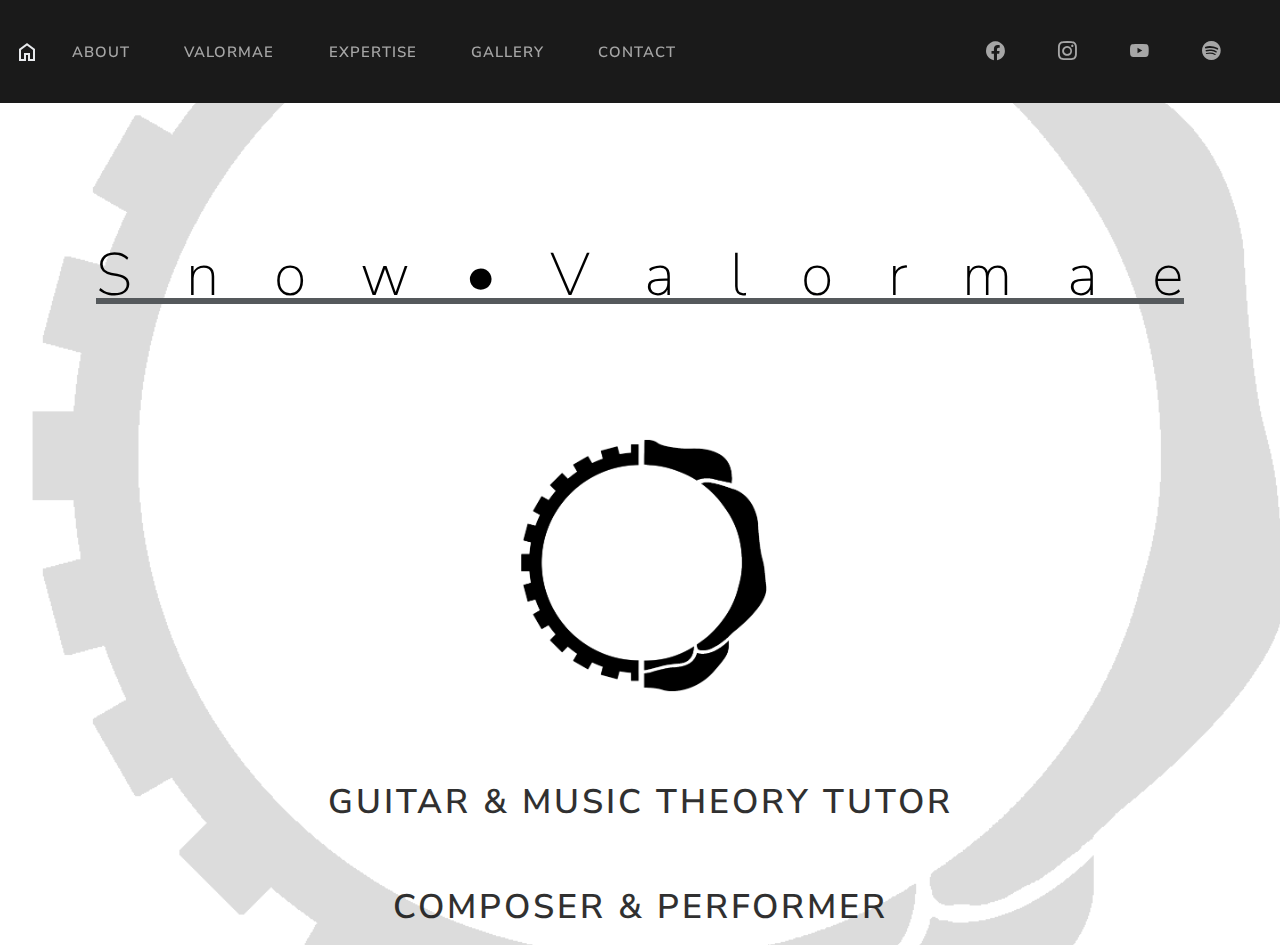
<file: index.html>
<!DOCTYPE html>
<html xmlns="http://www.w3.org/1999/xhtml" lang="en" xml:lang="en"><head>

<meta charset="utf-8">
<meta name="generator" content="quarto-1.3.450">

<meta name="viewport" content="width=device-width, initial-scale=1.0, user-scalable=yes">


<title>index</title>
<style>
code{white-space: pre-wrap;}
span.smallcaps{font-variant: small-caps;}
div.columns{display: flex; gap: min(4vw, 1.5em);}
div.column{flex: auto; overflow-x: auto;}
div.hanging-indent{margin-left: 1.5em; text-indent: -1.5em;}
ul.task-list{list-style: none;}
ul.task-list li input[type="checkbox"] {
  width: 0.8em;
  margin: 0 0.8em 0.2em -1em; /* quarto-specific, see https://github.com/quarto-dev/quarto-cli/issues/4556 */ 
  vertical-align: middle;
}
</style>


<script src="site_libs/quarto-nav/quarto-nav.js"></script>
<script src="site_libs/quarto-nav/headroom.min.js"></script>
<link href="./assets/logo.png" rel="icon" type="image/png">
<script src="site_libs/clipboard/clipboard.min.js"></script>
<script src="site_libs/quarto-html/quarto.js"></script>
<script src="site_libs/quarto-html/popper.min.js"></script>
<script src="site_libs/quarto-html/tippy.umd.min.js"></script>
<script src="site_libs/quarto-html/anchor.min.js"></script>
<link href="site_libs/quarto-html/tippy.css" rel="stylesheet">
<link href="site_libs/quarto-html/quarto-syntax-highlighting.css" rel="stylesheet" id="quarto-text-highlighting-styles">
<script src="site_libs/bootstrap/bootstrap.min.js"></script>
<link href="site_libs/bootstrap/bootstrap-icons.css" rel="stylesheet">
<link href="site_libs/bootstrap/bootstrap.min.css" rel="stylesheet" id="quarto-bootstrap" data-mode="light">
<script id="quarto-search-options" type="application/json">{
  "language": {
    "search-no-results-text": "No results",
    "search-matching-documents-text": "matching documents",
    "search-copy-link-title": "Copy link to search",
    "search-hide-matches-text": "Hide additional matches",
    "search-more-match-text": "more match in this document",
    "search-more-matches-text": "more matches in this document",
    "search-clear-button-title": "Clear",
    "search-detached-cancel-button-title": "Cancel",
    "search-submit-button-title": "Submit",
    "search-label": "Search"
  }
}</script>


<link rel="stylesheet" href="styles.css">
</head>

<body class="nav-fixed fullcontent">

<div id="quarto-search-results"></div>
  <header id="quarto-header" class="headroom fixed-top">
    <nav class="navbar navbar-expand-lg navbar-dark ">
      <div class="navbar-container container-fluid">
      <div class="navbar-brand-container">
    <a href="./index.html" class="navbar-brand navbar-brand-logo">
    <img src="./assets/icons/home.png" alt="" class="navbar-logo">
    </a>
  </div>
          <button class="navbar-toggler" type="button" data-bs-toggle="collapse" data-bs-target="#navbarCollapse" aria-controls="navbarCollapse" aria-expanded="false" aria-label="Toggle navigation" onclick="if (window.quartoToggleHeadroom) { window.quartoToggleHeadroom(); }">
  <span class="navbar-toggler-icon"></span>
</button>
          <div class="collapse navbar-collapse" id="navbarCollapse">
            <ul class="navbar-nav navbar-nav-scroll me-auto">
  <li class="nav-item">
    <a class="nav-link" href="./about.html" rel="" target="">
 <span class="menu-text">about</span></a>
  </li>  
  <li class="nav-item">
    <a class="nav-link" href="./valormae.html" rel="" target="">
 <span class="menu-text">valormae</span></a>
  </li>  
  <li class="nav-item">
    <a class="nav-link" href="./expertise.html" rel="" target="">
 <span class="menu-text">expertise</span></a>
  </li>  
  <li class="nav-item">
    <a class="nav-link" href="./gallery.html" rel="" target="">
 <span class="menu-text">gallery</span></a>
  </li>  
  <li class="nav-item">
    <a class="nav-link" href="./contact.html" rel="" target="">
 <span class="menu-text">contact</span></a>
  </li>  
</ul>
            <ul class="navbar-nav navbar-nav-scroll ms-auto">
  <li class="nav-item compact">
    <a class="nav-link" href="https://www.facebook.com/profile.php?id=100089887522806" rel="" target=""><i class="bi bi-facebook" role="img">
</i> 
 <span class="menu-text"></span></a>
  </li>  
  <li class="nav-item compact">
    <a class="nav-link" href="https://www.instagram.com/valormae_music" rel="" target=""><i class="bi bi-instagram" role="img">
</i> 
 <span class="menu-text"></span></a>
  </li>  
  <li class="nav-item compact">
    <a class="nav-link" href="https://www.youtube.com/@Valormae" rel="" target=""><i class="bi bi-youtube" role="img">
</i> 
 <span class="menu-text"></span></a>
  </li>  
  <li class="nav-item compact">
    <a class="nav-link" href="https://open.spotify.com/artist/5LhJ6IbwHXf4joDrFj6scB?si=rDpGtycSTEiRGejD7KStRw" rel="" target=""><i class="bi bi-spotify" role="img">
</i> 
 <span class="menu-text"></span></a>
  </li>  
</ul>
            <div class="quarto-navbar-tools">
</div>
          </div> <!-- /navcollapse -->
      </div> <!-- /container-fluid -->
    </nav>
</header>
<!-- content -->
<div id="quarto-content" class="quarto-container page-layout-custom page-navbar">
<!-- sidebar -->
<!-- margin-sidebar -->
<!-- main -->



<style>
  div {
    text-align: center;
  }

  .justify {
    text-align: justify;
    text-align-last: justify;
    text-justify: inter-character;
    width: 95vW;
    padding: 5vW;
    margin: 0 auto;
    font-size: 60px;
  }
</style>
<p><br></p>
<p><br></p>
<div class="justify">
<p><u><font color="black">S n o w • V a l o r m a e</font></u></p>
</div>
<div class="quarto-figure quarto-figure-center">
<figure class="figure">
<p><img src="assets/logo.png" class="img-fluid figure-img" alt="performing" width="300"></p>
</figure>
</div>
<section id="guitar-music-theory-tutor" class="level1">
<h1>Guitar &amp; Music Theory Tutor</h1>
</section>
<section id="composer-performer" class="level1">
<h1>Composer &amp; Performer</h1>
<!-- <button type="button" onclick="window.location.href='about.html';" class="btn btn-outline-secondary">About</button>
<button type="button" onclick="window.location.href='contact.html';" class="btn btn-outline-secondary">Contact</button> -->


</section>


<script id="quarto-html-after-body" type="application/javascript">
window.document.addEventListener("DOMContentLoaded", function (event) {
  const toggleBodyColorMode = (bsSheetEl) => {
    const mode = bsSheetEl.getAttribute("data-mode");
    const bodyEl = window.document.querySelector("body");
    if (mode === "dark") {
      bodyEl.classList.add("quarto-dark");
      bodyEl.classList.remove("quarto-light");
    } else {
      bodyEl.classList.add("quarto-light");
      bodyEl.classList.remove("quarto-dark");
    }
  }
  const toggleBodyColorPrimary = () => {
    const bsSheetEl = window.document.querySelector("link#quarto-bootstrap");
    if (bsSheetEl) {
      toggleBodyColorMode(bsSheetEl);
    }
  }
  toggleBodyColorPrimary();  
  const icon = "";
  const anchorJS = new window.AnchorJS();
  anchorJS.options = {
    placement: 'right',
    icon: icon
  };
  anchorJS.add('.anchored');
  const isCodeAnnotation = (el) => {
    for (const clz of el.classList) {
      if (clz.startsWith('code-annotation-')) {                     
        return true;
      }
    }
    return false;
  }
  const clipboard = new window.ClipboardJS('.code-copy-button', {
    text: function(trigger) {
      const codeEl = trigger.previousElementSibling.cloneNode(true);
      for (const childEl of codeEl.children) {
        if (isCodeAnnotation(childEl)) {
          childEl.remove();
        }
      }
      return codeEl.innerText;
    }
  });
  clipboard.on('success', function(e) {
    // button target
    const button = e.trigger;
    // don't keep focus
    button.blur();
    // flash "checked"
    button.classList.add('code-copy-button-checked');
    var currentTitle = button.getAttribute("title");
    button.setAttribute("title", "Copied!");
    let tooltip;
    if (window.bootstrap) {
      button.setAttribute("data-bs-toggle", "tooltip");
      button.setAttribute("data-bs-placement", "left");
      button.setAttribute("data-bs-title", "Copied!");
      tooltip = new bootstrap.Tooltip(button, 
        { trigger: "manual", 
          customClass: "code-copy-button-tooltip",
          offset: [0, -8]});
      tooltip.show();    
    }
    setTimeout(function() {
      if (tooltip) {
        tooltip.hide();
        button.removeAttribute("data-bs-title");
        button.removeAttribute("data-bs-toggle");
        button.removeAttribute("data-bs-placement");
      }
      button.setAttribute("title", currentTitle);
      button.classList.remove('code-copy-button-checked');
    }, 1000);
    // clear code selection
    e.clearSelection();
  });
  function tippyHover(el, contentFn) {
    const config = {
      allowHTML: true,
      content: contentFn,
      maxWidth: 500,
      delay: 100,
      arrow: false,
      appendTo: function(el) {
          return el.parentElement;
      },
      interactive: true,
      interactiveBorder: 10,
      theme: 'quarto',
      placement: 'bottom-start'
    };
    window.tippy(el, config); 
  }
  const noterefs = window.document.querySelectorAll('a[role="doc-noteref"]');
  for (var i=0; i<noterefs.length; i++) {
    const ref = noterefs[i];
    tippyHover(ref, function() {
      // use id or data attribute instead here
      let href = ref.getAttribute('data-footnote-href') || ref.getAttribute('href');
      try { href = new URL(href).hash; } catch {}
      const id = href.replace(/^#\/?/, "");
      const note = window.document.getElementById(id);
      return note.innerHTML;
    });
  }
      let selectedAnnoteEl;
      const selectorForAnnotation = ( cell, annotation) => {
        let cellAttr = 'data-code-cell="' + cell + '"';
        let lineAttr = 'data-code-annotation="' +  annotation + '"';
        const selector = 'span[' + cellAttr + '][' + lineAttr + ']';
        return selector;
      }
      const selectCodeLines = (annoteEl) => {
        const doc = window.document;
        const targetCell = annoteEl.getAttribute("data-target-cell");
        const targetAnnotation = annoteEl.getAttribute("data-target-annotation");
        const annoteSpan = window.document.querySelector(selectorForAnnotation(targetCell, targetAnnotation));
        const lines = annoteSpan.getAttribute("data-code-lines").split(",");
        const lineIds = lines.map((line) => {
          return targetCell + "-" + line;
        })
        let top = null;
        let height = null;
        let parent = null;
        if (lineIds.length > 0) {
            //compute the position of the single el (top and bottom and make a div)
            const el = window.document.getElementById(lineIds[0]);
            top = el.offsetTop;
            height = el.offsetHeight;
            parent = el.parentElement.parentElement;
          if (lineIds.length > 1) {
            const lastEl = window.document.getElementById(lineIds[lineIds.length - 1]);
            const bottom = lastEl.offsetTop + lastEl.offsetHeight;
            height = bottom - top;
          }
          if (top !== null && height !== null && parent !== null) {
            // cook up a div (if necessary) and position it 
            let div = window.document.getElementById("code-annotation-line-highlight");
            if (div === null) {
              div = window.document.createElement("div");
              div.setAttribute("id", "code-annotation-line-highlight");
              div.style.position = 'absolute';
              parent.appendChild(div);
            }
            div.style.top = top - 2 + "px";
            div.style.height = height + 4 + "px";
            let gutterDiv = window.document.getElementById("code-annotation-line-highlight-gutter");
            if (gutterDiv === null) {
              gutterDiv = window.document.createElement("div");
              gutterDiv.setAttribute("id", "code-annotation-line-highlight-gutter");
              gutterDiv.style.position = 'absolute';
              const codeCell = window.document.getElementById(targetCell);
              const gutter = codeCell.querySelector('.code-annotation-gutter');
              gutter.appendChild(gutterDiv);
            }
            gutterDiv.style.top = top - 2 + "px";
            gutterDiv.style.height = height + 4 + "px";
          }
          selectedAnnoteEl = annoteEl;
        }
      };
      const unselectCodeLines = () => {
        const elementsIds = ["code-annotation-line-highlight", "code-annotation-line-highlight-gutter"];
        elementsIds.forEach((elId) => {
          const div = window.document.getElementById(elId);
          if (div) {
            div.remove();
          }
        });
        selectedAnnoteEl = undefined;
      };
      // Attach click handler to the DT
      const annoteDls = window.document.querySelectorAll('dt[data-target-cell]');
      for (const annoteDlNode of annoteDls) {
        annoteDlNode.addEventListener('click', (event) => {
          const clickedEl = event.target;
          if (clickedEl !== selectedAnnoteEl) {
            unselectCodeLines();
            const activeEl = window.document.querySelector('dt[data-target-cell].code-annotation-active');
            if (activeEl) {
              activeEl.classList.remove('code-annotation-active');
            }
            selectCodeLines(clickedEl);
            clickedEl.classList.add('code-annotation-active');
          } else {
            // Unselect the line
            unselectCodeLines();
            clickedEl.classList.remove('code-annotation-active');
          }
        });
      }
  const findCites = (el) => {
    const parentEl = el.parentElement;
    if (parentEl) {
      const cites = parentEl.dataset.cites;
      if (cites) {
        return {
          el,
          cites: cites.split(' ')
        };
      } else {
        return findCites(el.parentElement)
      }
    } else {
      return undefined;
    }
  };
  var bibliorefs = window.document.querySelectorAll('a[role="doc-biblioref"]');
  for (var i=0; i<bibliorefs.length; i++) {
    const ref = bibliorefs[i];
    const citeInfo = findCites(ref);
    if (citeInfo) {
      tippyHover(citeInfo.el, function() {
        var popup = window.document.createElement('div');
        citeInfo.cites.forEach(function(cite) {
          var citeDiv = window.document.createElement('div');
          citeDiv.classList.add('hanging-indent');
          citeDiv.classList.add('csl-entry');
          var biblioDiv = window.document.getElementById('ref-' + cite);
          if (biblioDiv) {
            citeDiv.innerHTML = biblioDiv.innerHTML;
          }
          popup.appendChild(citeDiv);
        });
        return popup.innerHTML;
      });
    }
  }
});
</script>
</div> <!-- /content -->



</body></html>
</file>
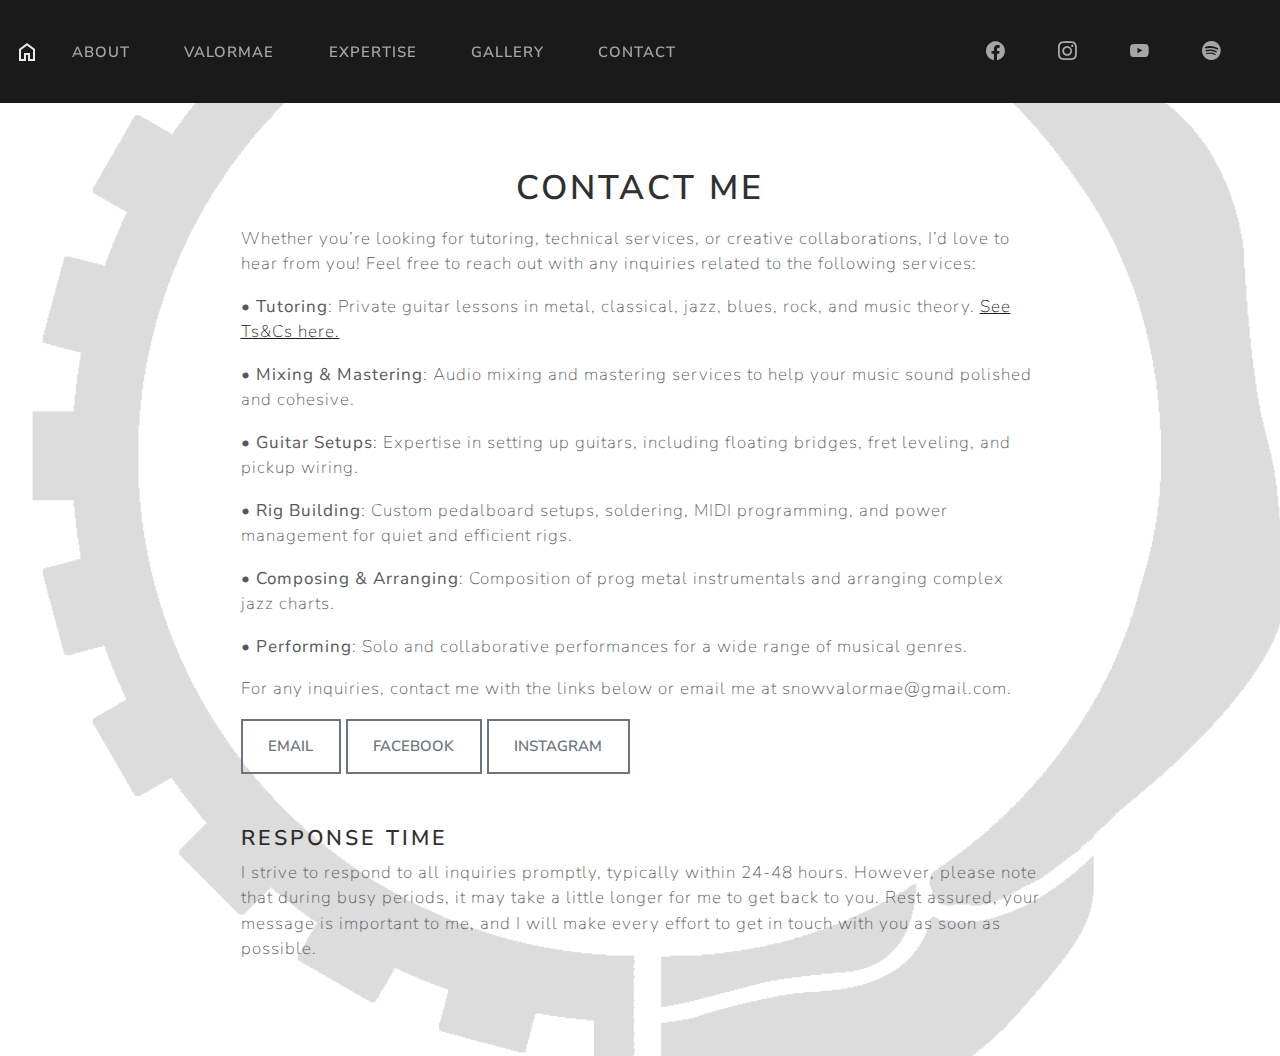
<file: contact.html>
<!DOCTYPE html>
<html xmlns="http://www.w3.org/1999/xhtml" lang="en" xml:lang="en"><head>

<meta charset="utf-8">
<meta name="generator" content="quarto-1.3.450">

<meta name="viewport" content="width=device-width, initial-scale=1.0, user-scalable=yes">


<title>contact</title>
<style>
code{white-space: pre-wrap;}
span.smallcaps{font-variant: small-caps;}
div.columns{display: flex; gap: min(4vw, 1.5em);}
div.column{flex: auto; overflow-x: auto;}
div.hanging-indent{margin-left: 1.5em; text-indent: -1.5em;}
ul.task-list{list-style: none;}
ul.task-list li input[type="checkbox"] {
  width: 0.8em;
  margin: 0 0.8em 0.2em -1em; /* quarto-specific, see https://github.com/quarto-dev/quarto-cli/issues/4556 */ 
  vertical-align: middle;
}
</style>


<script src="site_libs/quarto-nav/quarto-nav.js"></script>
<script src="site_libs/quarto-nav/headroom.min.js"></script>
<link href="./assets/logo.png" rel="icon" type="image/png">
<script src="site_libs/clipboard/clipboard.min.js"></script>
<script src="site_libs/quarto-html/quarto.js"></script>
<script src="site_libs/quarto-html/popper.min.js"></script>
<script src="site_libs/quarto-html/tippy.umd.min.js"></script>
<script src="site_libs/quarto-html/anchor.min.js"></script>
<link href="site_libs/quarto-html/tippy.css" rel="stylesheet">
<link href="site_libs/quarto-html/quarto-syntax-highlighting.css" rel="stylesheet" id="quarto-text-highlighting-styles">
<script src="site_libs/bootstrap/bootstrap.min.js"></script>
<link href="site_libs/bootstrap/bootstrap-icons.css" rel="stylesheet">
<link href="site_libs/bootstrap/bootstrap.min.css" rel="stylesheet" id="quarto-bootstrap" data-mode="light">
<script id="quarto-search-options" type="application/json">{
  "language": {
    "search-no-results-text": "No results",
    "search-matching-documents-text": "matching documents",
    "search-copy-link-title": "Copy link to search",
    "search-hide-matches-text": "Hide additional matches",
    "search-more-match-text": "more match in this document",
    "search-more-matches-text": "more matches in this document",
    "search-clear-button-title": "Clear",
    "search-detached-cancel-button-title": "Cancel",
    "search-submit-button-title": "Submit",
    "search-label": "Search"
  }
}</script>


<link rel="stylesheet" href="styles.css">
</head>

<body class="nav-fixed fullcontent">

<div id="quarto-search-results"></div>
  <header id="quarto-header" class="headroom fixed-top">
    <nav class="navbar navbar-expand-lg navbar-dark ">
      <div class="navbar-container container-fluid">
      <div class="navbar-brand-container">
    <a href="./index.html" class="navbar-brand navbar-brand-logo">
    <img src="./assets/icons/home.png" alt="" class="navbar-logo">
    </a>
  </div>
          <button class="navbar-toggler" type="button" data-bs-toggle="collapse" data-bs-target="#navbarCollapse" aria-controls="navbarCollapse" aria-expanded="false" aria-label="Toggle navigation" onclick="if (window.quartoToggleHeadroom) { window.quartoToggleHeadroom(); }">
  <span class="navbar-toggler-icon"></span>
</button>
          <div class="collapse navbar-collapse" id="navbarCollapse">
            <ul class="navbar-nav navbar-nav-scroll me-auto">
  <li class="nav-item">
    <a class="nav-link" href="./about.html" rel="" target="">
 <span class="menu-text">about</span></a>
  </li>  
  <li class="nav-item">
    <a class="nav-link" href="./valormae.html" rel="" target="">
 <span class="menu-text">valormae</span></a>
  </li>  
  <li class="nav-item">
    <a class="nav-link" href="./expertise.html" rel="" target="">
 <span class="menu-text">expertise</span></a>
  </li>  
  <li class="nav-item">
    <a class="nav-link" href="./gallery.html" rel="" target="">
 <span class="menu-text">gallery</span></a>
  </li>  
  <li class="nav-item">
    <a class="nav-link active" href="./contact.html" rel="" target="" aria-current="page">
 <span class="menu-text">contact</span></a>
  </li>  
</ul>
            <ul class="navbar-nav navbar-nav-scroll ms-auto">
  <li class="nav-item compact">
    <a class="nav-link" href="https://www.facebook.com/profile.php?id=100089887522806" rel="" target=""><i class="bi bi-facebook" role="img">
</i> 
 <span class="menu-text"></span></a>
  </li>  
  <li class="nav-item compact">
    <a class="nav-link" href="https://www.instagram.com/valormae_music" rel="" target=""><i class="bi bi-instagram" role="img">
</i> 
 <span class="menu-text"></span></a>
  </li>  
  <li class="nav-item compact">
    <a class="nav-link" href="https://www.youtube.com/@Valormae" rel="" target=""><i class="bi bi-youtube" role="img">
</i> 
 <span class="menu-text"></span></a>
  </li>  
  <li class="nav-item compact">
    <a class="nav-link" href="https://open.spotify.com/artist/5LhJ6IbwHXf4joDrFj6scB?si=rDpGtycSTEiRGejD7KStRw" rel="" target=""><i class="bi bi-spotify" role="img">
</i> 
 <span class="menu-text"></span></a>
  </li>  
</ul>
            <div class="quarto-navbar-tools">
</div>
          </div> <!-- /navcollapse -->
      </div> <!-- /container-fluid -->
    </nav>
</header>
<!-- content -->
<div id="quarto-content" class="quarto-container page-columns page-rows-contents page-layout-article page-navbar">
<!-- sidebar -->
<!-- margin-sidebar -->
    
<!-- main -->
<main class="content" id="quarto-document-content">



<!-- <style>
  body {
  background-image: url("contact_dark.png");
  background-color: black;
  background-size: cover;
  background-repeat: no-repeat;
}
</style> -->
<!-- ::: {.grid}

::: {.g-col-1}

:::

::: {.g-col-3} -->
<!-- # <font color="#CED4EA">Contact</font>

<font color="#CED4EA"> -->
<section id="contact-me" class="level1">
<h1>Contact me</h1>
<!-- [Email](mailto:snow@fake-email.com)<br>
[Facebook](https://www.facebook.com/profile.php?id=100089887522806)<br>
[Instagram](https://www.instagram.com/valormae_music)<br> -->
<p>Whether you’re looking for tutoring, technical services, or creative collaborations, I’d love to hear from you! Feel free to reach out with any inquiries related to the following services:</p>
<p><strong>• Tutoring</strong>: Private guitar lessons in metal, classical, jazz, blues, rock, and music theory. <a href="./terms.html">See Ts&amp;Cs here.</a></p>
<p><strong>• Mixing &amp; Mastering</strong>: Audio mixing and mastering services to help your music sound polished and cohesive.</p>
<p><strong>• Guitar Setups</strong>: Expertise in setting up guitars, including floating bridges, fret leveling, and pickup wiring.</p>
<p><strong>• Rig Building</strong>: Custom pedalboard setups, soldering, MIDI programming, and power management for quiet and efficient rigs.</p>
<p><strong>• Composing &amp; Arranging</strong>: Composition of prog metal instrumentals and arranging complex jazz charts.</p>
<p><strong>• Performing</strong>: Solo and collaborative performances for a wide range of musical genres.</p>
<p>For any inquiries, contact me with the links below or email me at snowvalormae@gmail.com.</p>
<button type="button" onclick="window.location.href='mailto:snowvalormae@gmail.com';" class="btn btn-outline-secondary">
Email
</button>
<button type="button" onclick="window.location.href='https://www.facebook.com/profile.php?id=100089887522806';" class="btn btn-outline-secondary">
Facebook
</button>
<button type="button" onclick="window.location.href='https://www.instagram.com/valormae_music';" class="btn btn-outline-secondary">
Instagram
</button>
<p><br></p>
<section id="response-time" class="level4">
<h4 class="anchored" data-anchor-id="response-time">Response Time</h4>
<p>I strive to respond to all inquiries promptly, typically within 24-48 hours. However, please note that during busy periods, it may take a little longer for me to get back to you. Rest assured, your message is important to me, and I will make every effort to get in touch with you as soon as possible.</p>
<!-- </font> -->
<!-- :::

::: {.g-col-6}



:::

::: -->


</section>
</section>

</main> <!-- /main -->
<script id="quarto-html-after-body" type="application/javascript">
window.document.addEventListener("DOMContentLoaded", function (event) {
  const toggleBodyColorMode = (bsSheetEl) => {
    const mode = bsSheetEl.getAttribute("data-mode");
    const bodyEl = window.document.querySelector("body");
    if (mode === "dark") {
      bodyEl.classList.add("quarto-dark");
      bodyEl.classList.remove("quarto-light");
    } else {
      bodyEl.classList.add("quarto-light");
      bodyEl.classList.remove("quarto-dark");
    }
  }
  const toggleBodyColorPrimary = () => {
    const bsSheetEl = window.document.querySelector("link#quarto-bootstrap");
    if (bsSheetEl) {
      toggleBodyColorMode(bsSheetEl);
    }
  }
  toggleBodyColorPrimary();  
  const icon = "";
  const anchorJS = new window.AnchorJS();
  anchorJS.options = {
    placement: 'right',
    icon: icon
  };
  anchorJS.add('.anchored');
  const isCodeAnnotation = (el) => {
    for (const clz of el.classList) {
      if (clz.startsWith('code-annotation-')) {                     
        return true;
      }
    }
    return false;
  }
  const clipboard = new window.ClipboardJS('.code-copy-button', {
    text: function(trigger) {
      const codeEl = trigger.previousElementSibling.cloneNode(true);
      for (const childEl of codeEl.children) {
        if (isCodeAnnotation(childEl)) {
          childEl.remove();
        }
      }
      return codeEl.innerText;
    }
  });
  clipboard.on('success', function(e) {
    // button target
    const button = e.trigger;
    // don't keep focus
    button.blur();
    // flash "checked"
    button.classList.add('code-copy-button-checked');
    var currentTitle = button.getAttribute("title");
    button.setAttribute("title", "Copied!");
    let tooltip;
    if (window.bootstrap) {
      button.setAttribute("data-bs-toggle", "tooltip");
      button.setAttribute("data-bs-placement", "left");
      button.setAttribute("data-bs-title", "Copied!");
      tooltip = new bootstrap.Tooltip(button, 
        { trigger: "manual", 
          customClass: "code-copy-button-tooltip",
          offset: [0, -8]});
      tooltip.show();    
    }
    setTimeout(function() {
      if (tooltip) {
        tooltip.hide();
        button.removeAttribute("data-bs-title");
        button.removeAttribute("data-bs-toggle");
        button.removeAttribute("data-bs-placement");
      }
      button.setAttribute("title", currentTitle);
      button.classList.remove('code-copy-button-checked');
    }, 1000);
    // clear code selection
    e.clearSelection();
  });
  function tippyHover(el, contentFn) {
    const config = {
      allowHTML: true,
      content: contentFn,
      maxWidth: 500,
      delay: 100,
      arrow: false,
      appendTo: function(el) {
          return el.parentElement;
      },
      interactive: true,
      interactiveBorder: 10,
      theme: 'quarto',
      placement: 'bottom-start'
    };
    window.tippy(el, config); 
  }
  const noterefs = window.document.querySelectorAll('a[role="doc-noteref"]');
  for (var i=0; i<noterefs.length; i++) {
    const ref = noterefs[i];
    tippyHover(ref, function() {
      // use id or data attribute instead here
      let href = ref.getAttribute('data-footnote-href') || ref.getAttribute('href');
      try { href = new URL(href).hash; } catch {}
      const id = href.replace(/^#\/?/, "");
      const note = window.document.getElementById(id);
      return note.innerHTML;
    });
  }
      let selectedAnnoteEl;
      const selectorForAnnotation = ( cell, annotation) => {
        let cellAttr = 'data-code-cell="' + cell + '"';
        let lineAttr = 'data-code-annotation="' +  annotation + '"';
        const selector = 'span[' + cellAttr + '][' + lineAttr + ']';
        return selector;
      }
      const selectCodeLines = (annoteEl) => {
        const doc = window.document;
        const targetCell = annoteEl.getAttribute("data-target-cell");
        const targetAnnotation = annoteEl.getAttribute("data-target-annotation");
        const annoteSpan = window.document.querySelector(selectorForAnnotation(targetCell, targetAnnotation));
        const lines = annoteSpan.getAttribute("data-code-lines").split(",");
        const lineIds = lines.map((line) => {
          return targetCell + "-" + line;
        })
        let top = null;
        let height = null;
        let parent = null;
        if (lineIds.length > 0) {
            //compute the position of the single el (top and bottom and make a div)
            const el = window.document.getElementById(lineIds[0]);
            top = el.offsetTop;
            height = el.offsetHeight;
            parent = el.parentElement.parentElement;
          if (lineIds.length > 1) {
            const lastEl = window.document.getElementById(lineIds[lineIds.length - 1]);
            const bottom = lastEl.offsetTop + lastEl.offsetHeight;
            height = bottom - top;
          }
          if (top !== null && height !== null && parent !== null) {
            // cook up a div (if necessary) and position it 
            let div = window.document.getElementById("code-annotation-line-highlight");
            if (div === null) {
              div = window.document.createElement("div");
              div.setAttribute("id", "code-annotation-line-highlight");
              div.style.position = 'absolute';
              parent.appendChild(div);
            }
            div.style.top = top - 2 + "px";
            div.style.height = height + 4 + "px";
            let gutterDiv = window.document.getElementById("code-annotation-line-highlight-gutter");
            if (gutterDiv === null) {
              gutterDiv = window.document.createElement("div");
              gutterDiv.setAttribute("id", "code-annotation-line-highlight-gutter");
              gutterDiv.style.position = 'absolute';
              const codeCell = window.document.getElementById(targetCell);
              const gutter = codeCell.querySelector('.code-annotation-gutter');
              gutter.appendChild(gutterDiv);
            }
            gutterDiv.style.top = top - 2 + "px";
            gutterDiv.style.height = height + 4 + "px";
          }
          selectedAnnoteEl = annoteEl;
        }
      };
      const unselectCodeLines = () => {
        const elementsIds = ["code-annotation-line-highlight", "code-annotation-line-highlight-gutter"];
        elementsIds.forEach((elId) => {
          const div = window.document.getElementById(elId);
          if (div) {
            div.remove();
          }
        });
        selectedAnnoteEl = undefined;
      };
      // Attach click handler to the DT
      const annoteDls = window.document.querySelectorAll('dt[data-target-cell]');
      for (const annoteDlNode of annoteDls) {
        annoteDlNode.addEventListener('click', (event) => {
          const clickedEl = event.target;
          if (clickedEl !== selectedAnnoteEl) {
            unselectCodeLines();
            const activeEl = window.document.querySelector('dt[data-target-cell].code-annotation-active');
            if (activeEl) {
              activeEl.classList.remove('code-annotation-active');
            }
            selectCodeLines(clickedEl);
            clickedEl.classList.add('code-annotation-active');
          } else {
            // Unselect the line
            unselectCodeLines();
            clickedEl.classList.remove('code-annotation-active');
          }
        });
      }
  const findCites = (el) => {
    const parentEl = el.parentElement;
    if (parentEl) {
      const cites = parentEl.dataset.cites;
      if (cites) {
        return {
          el,
          cites: cites.split(' ')
        };
      } else {
        return findCites(el.parentElement)
      }
    } else {
      return undefined;
    }
  };
  var bibliorefs = window.document.querySelectorAll('a[role="doc-biblioref"]');
  for (var i=0; i<bibliorefs.length; i++) {
    const ref = bibliorefs[i];
    const citeInfo = findCites(ref);
    if (citeInfo) {
      tippyHover(citeInfo.el, function() {
        var popup = window.document.createElement('div');
        citeInfo.cites.forEach(function(cite) {
          var citeDiv = window.document.createElement('div');
          citeDiv.classList.add('hanging-indent');
          citeDiv.classList.add('csl-entry');
          var biblioDiv = window.document.getElementById('ref-' + cite);
          if (biblioDiv) {
            citeDiv.innerHTML = biblioDiv.innerHTML;
          }
          popup.appendChild(citeDiv);
        });
        return popup.innerHTML;
      });
    }
  }
});
</script>
</div> <!-- /content -->



</body></html>
</file>
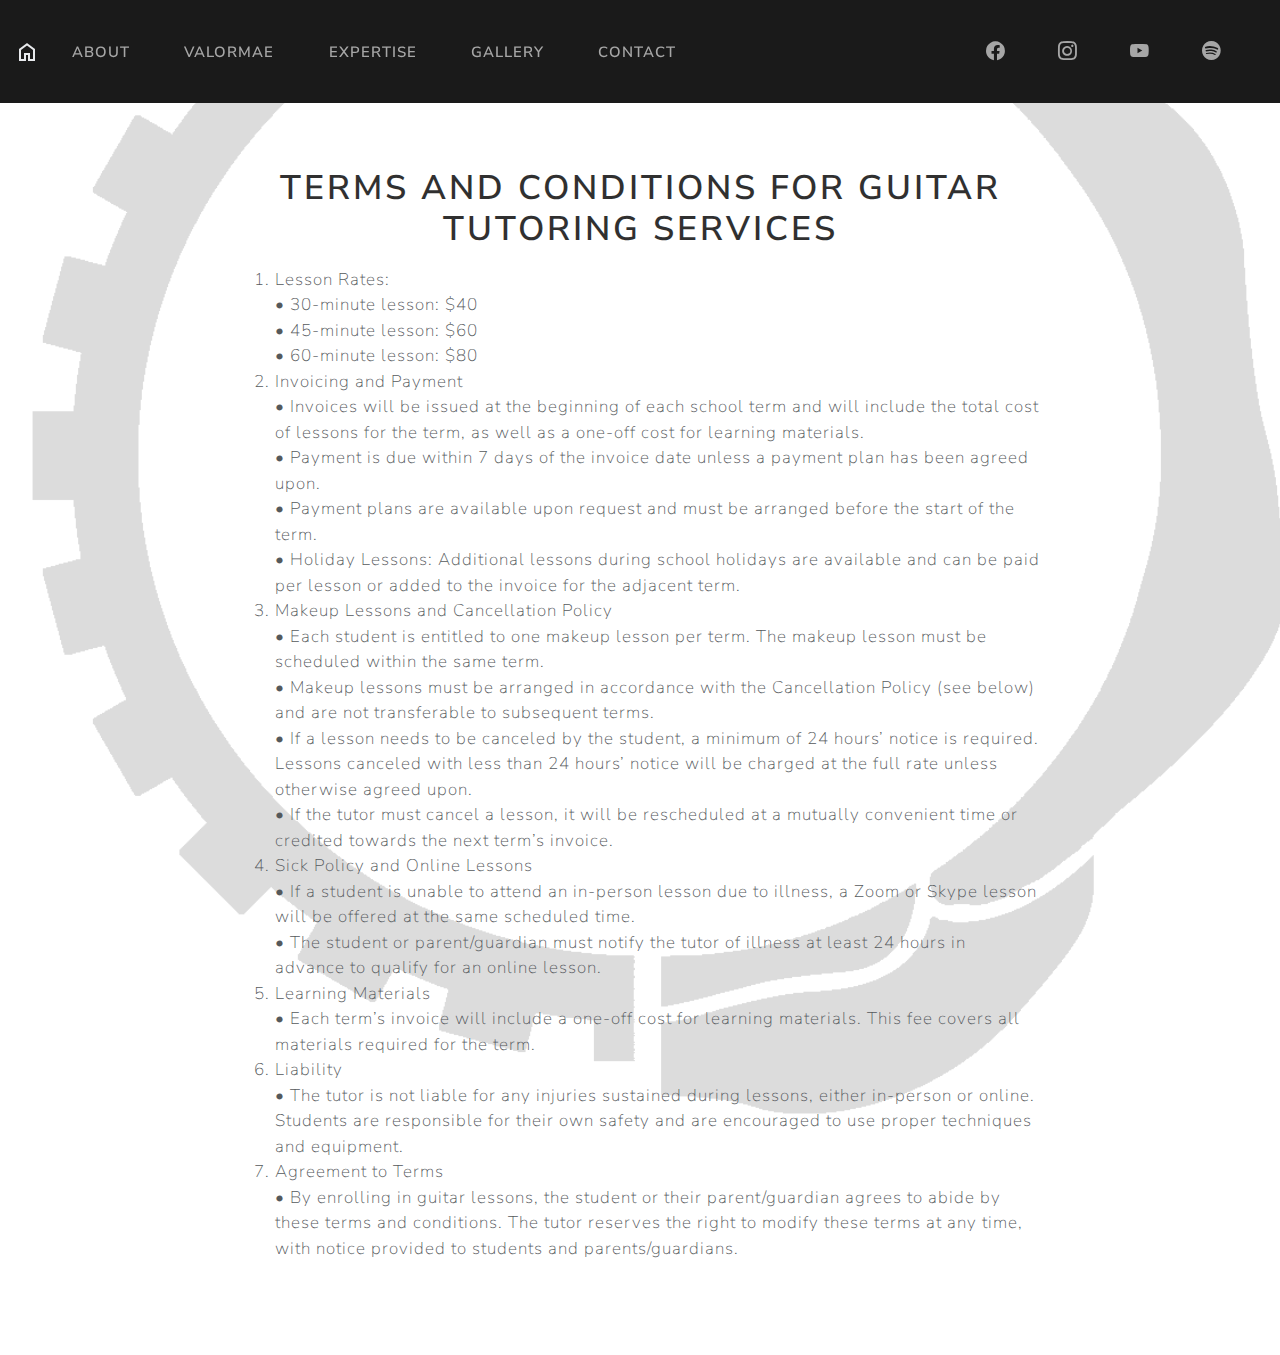
<file: terms.html>
<!DOCTYPE html>
<html xmlns="http://www.w3.org/1999/xhtml" lang="en" xml:lang="en"><head>

<meta charset="utf-8">
<meta name="generator" content="quarto-1.3.450">

<meta name="viewport" content="width=device-width, initial-scale=1.0, user-scalable=yes">


<title>terms</title>
<style>
code{white-space: pre-wrap;}
span.smallcaps{font-variant: small-caps;}
div.columns{display: flex; gap: min(4vw, 1.5em);}
div.column{flex: auto; overflow-x: auto;}
div.hanging-indent{margin-left: 1.5em; text-indent: -1.5em;}
ul.task-list{list-style: none;}
ul.task-list li input[type="checkbox"] {
  width: 0.8em;
  margin: 0 0.8em 0.2em -1em; /* quarto-specific, see https://github.com/quarto-dev/quarto-cli/issues/4556 */ 
  vertical-align: middle;
}
</style>


<script src="site_libs/quarto-nav/quarto-nav.js"></script>
<script src="site_libs/quarto-nav/headroom.min.js"></script>
<link href="./assets/logo.png" rel="icon" type="image/png">
<script src="site_libs/clipboard/clipboard.min.js"></script>
<script src="site_libs/quarto-html/quarto.js"></script>
<script src="site_libs/quarto-html/popper.min.js"></script>
<script src="site_libs/quarto-html/tippy.umd.min.js"></script>
<script src="site_libs/quarto-html/anchor.min.js"></script>
<link href="site_libs/quarto-html/tippy.css" rel="stylesheet">
<link href="site_libs/quarto-html/quarto-syntax-highlighting.css" rel="stylesheet" id="quarto-text-highlighting-styles">
<script src="site_libs/bootstrap/bootstrap.min.js"></script>
<link href="site_libs/bootstrap/bootstrap-icons.css" rel="stylesheet">
<link href="site_libs/bootstrap/bootstrap.min.css" rel="stylesheet" id="quarto-bootstrap" data-mode="light">
<script id="quarto-search-options" type="application/json">{
  "language": {
    "search-no-results-text": "No results",
    "search-matching-documents-text": "matching documents",
    "search-copy-link-title": "Copy link to search",
    "search-hide-matches-text": "Hide additional matches",
    "search-more-match-text": "more match in this document",
    "search-more-matches-text": "more matches in this document",
    "search-clear-button-title": "Clear",
    "search-detached-cancel-button-title": "Cancel",
    "search-submit-button-title": "Submit",
    "search-label": "Search"
  }
}</script>


<link rel="stylesheet" href="styles.css">
</head>

<body class="nav-fixed fullcontent">

<div id="quarto-search-results"></div>
  <header id="quarto-header" class="headroom fixed-top">
    <nav class="navbar navbar-expand-lg navbar-dark ">
      <div class="navbar-container container-fluid">
      <div class="navbar-brand-container">
    <a href="./index.html" class="navbar-brand navbar-brand-logo">
    <img src="./assets/icons/home.png" alt="" class="navbar-logo">
    </a>
  </div>
          <button class="navbar-toggler" type="button" data-bs-toggle="collapse" data-bs-target="#navbarCollapse" aria-controls="navbarCollapse" aria-expanded="false" aria-label="Toggle navigation" onclick="if (window.quartoToggleHeadroom) { window.quartoToggleHeadroom(); }">
  <span class="navbar-toggler-icon"></span>
</button>
          <div class="collapse navbar-collapse" id="navbarCollapse">
            <ul class="navbar-nav navbar-nav-scroll me-auto">
  <li class="nav-item">
    <a class="nav-link" href="./about.html" rel="" target="">
 <span class="menu-text">about</span></a>
  </li>  
  <li class="nav-item">
    <a class="nav-link" href="./valormae.html" rel="" target="">
 <span class="menu-text">valormae</span></a>
  </li>  
  <li class="nav-item">
    <a class="nav-link" href="./expertise.html" rel="" target="">
 <span class="menu-text">expertise</span></a>
  </li>  
  <li class="nav-item">
    <a class="nav-link" href="./gallery.html" rel="" target="">
 <span class="menu-text">gallery</span></a>
  </li>  
  <li class="nav-item">
    <a class="nav-link" href="./contact.html" rel="" target="">
 <span class="menu-text">contact</span></a>
  </li>  
</ul>
            <ul class="navbar-nav navbar-nav-scroll ms-auto">
  <li class="nav-item compact">
    <a class="nav-link" href="https://www.facebook.com/profile.php?id=100089887522806" rel="" target=""><i class="bi bi-facebook" role="img">
</i> 
 <span class="menu-text"></span></a>
  </li>  
  <li class="nav-item compact">
    <a class="nav-link" href="https://www.instagram.com/valormae_music" rel="" target=""><i class="bi bi-instagram" role="img">
</i> 
 <span class="menu-text"></span></a>
  </li>  
  <li class="nav-item compact">
    <a class="nav-link" href="https://www.youtube.com/@Valormae" rel="" target=""><i class="bi bi-youtube" role="img">
</i> 
 <span class="menu-text"></span></a>
  </li>  
  <li class="nav-item compact">
    <a class="nav-link" href="https://open.spotify.com/artist/5LhJ6IbwHXf4joDrFj6scB?si=rDpGtycSTEiRGejD7KStRw" rel="" target=""><i class="bi bi-spotify" role="img">
</i> 
 <span class="menu-text"></span></a>
  </li>  
</ul>
            <div class="quarto-navbar-tools">
</div>
          </div> <!-- /navcollapse -->
      </div> <!-- /container-fluid -->
    </nav>
</header>
<!-- content -->
<div id="quarto-content" class="quarto-container page-columns page-rows-contents page-layout-article page-navbar">
<!-- sidebar -->
<!-- margin-sidebar -->
    
<!-- main -->
<main class="content" id="quarto-document-content">



<section id="terms-and-conditions-for-guitar-tutoring-services" class="level1">
<h1>Terms and Conditions for Guitar Tutoring Services</h1>
<ol class="example" type="1">
<li>Lesson Rates:<br> • 30-minute lesson: $40<br> • 45-minute lesson: $60<br> • 60-minute lesson: $80</li>
<li>Invoicing and Payment<br> • Invoices will be issued at the beginning of each school term and will include the total cost of lessons for the term, as well as a one-off cost for learning materials.<br> • Payment is due within 7 days of the invoice date unless a payment plan has been agreed upon.<br> • Payment plans are available upon request and must be arranged before the start of the term.<br> • Holiday Lessons: Additional lessons during school holidays are available and can be paid per lesson or added to the invoice for the adjacent term.</li>
<li>Makeup Lessons and Cancellation Policy<br> • Each student is entitled to one makeup lesson per term. The makeup lesson must be scheduled within the same term.<br> • Makeup lessons must be arranged in accordance with the Cancellation Policy (see below) and are not transferable to subsequent terms.<br> • If a lesson needs to be canceled by the student, a minimum of 24 hours’ notice is required. Lessons canceled with less than 24 hours’ notice will be charged at the full rate unless otherwise agreed upon.<br> • If the tutor must cancel a lesson, it will be rescheduled at a mutually convenient time or credited towards the next term’s invoice.<br></li>
<li>Sick Policy and Online Lessons<br> • If a student is unable to attend an in-person lesson due to illness, a Zoom or Skype lesson will be offered at the same scheduled time.<br> • The student or parent/guardian must notify the tutor of illness at least 24 hours in advance to qualify for an online lesson.<br></li>
<li>Learning Materials<br> • Each term’s invoice will include a one-off cost for learning materials. This fee covers all materials required for the term.</li>
<li>Liability<br> • The tutor is not liable for any injuries sustained during lessons, either in-person or online. Students are responsible for their own safety and are encouraged to use proper techniques and equipment.</li>
<li>Agreement to Terms<br> • By enrolling in guitar lessons, the student or their parent/guardian agrees to abide by these terms and conditions. The tutor reserves the right to modify these terms at any time, with notice provided to students and parents/guardians.</li>
</ol>


</section>

</main> <!-- /main -->
<script id="quarto-html-after-body" type="application/javascript">
window.document.addEventListener("DOMContentLoaded", function (event) {
  const toggleBodyColorMode = (bsSheetEl) => {
    const mode = bsSheetEl.getAttribute("data-mode");
    const bodyEl = window.document.querySelector("body");
    if (mode === "dark") {
      bodyEl.classList.add("quarto-dark");
      bodyEl.classList.remove("quarto-light");
    } else {
      bodyEl.classList.add("quarto-light");
      bodyEl.classList.remove("quarto-dark");
    }
  }
  const toggleBodyColorPrimary = () => {
    const bsSheetEl = window.document.querySelector("link#quarto-bootstrap");
    if (bsSheetEl) {
      toggleBodyColorMode(bsSheetEl);
    }
  }
  toggleBodyColorPrimary();  
  const icon = "";
  const anchorJS = new window.AnchorJS();
  anchorJS.options = {
    placement: 'right',
    icon: icon
  };
  anchorJS.add('.anchored');
  const isCodeAnnotation = (el) => {
    for (const clz of el.classList) {
      if (clz.startsWith('code-annotation-')) {                     
        return true;
      }
    }
    return false;
  }
  const clipboard = new window.ClipboardJS('.code-copy-button', {
    text: function(trigger) {
      const codeEl = trigger.previousElementSibling.cloneNode(true);
      for (const childEl of codeEl.children) {
        if (isCodeAnnotation(childEl)) {
          childEl.remove();
        }
      }
      return codeEl.innerText;
    }
  });
  clipboard.on('success', function(e) {
    // button target
    const button = e.trigger;
    // don't keep focus
    button.blur();
    // flash "checked"
    button.classList.add('code-copy-button-checked');
    var currentTitle = button.getAttribute("title");
    button.setAttribute("title", "Copied!");
    let tooltip;
    if (window.bootstrap) {
      button.setAttribute("data-bs-toggle", "tooltip");
      button.setAttribute("data-bs-placement", "left");
      button.setAttribute("data-bs-title", "Copied!");
      tooltip = new bootstrap.Tooltip(button, 
        { trigger: "manual", 
          customClass: "code-copy-button-tooltip",
          offset: [0, -8]});
      tooltip.show();    
    }
    setTimeout(function() {
      if (tooltip) {
        tooltip.hide();
        button.removeAttribute("data-bs-title");
        button.removeAttribute("data-bs-toggle");
        button.removeAttribute("data-bs-placement");
      }
      button.setAttribute("title", currentTitle);
      button.classList.remove('code-copy-button-checked');
    }, 1000);
    // clear code selection
    e.clearSelection();
  });
  function tippyHover(el, contentFn) {
    const config = {
      allowHTML: true,
      content: contentFn,
      maxWidth: 500,
      delay: 100,
      arrow: false,
      appendTo: function(el) {
          return el.parentElement;
      },
      interactive: true,
      interactiveBorder: 10,
      theme: 'quarto',
      placement: 'bottom-start'
    };
    window.tippy(el, config); 
  }
  const noterefs = window.document.querySelectorAll('a[role="doc-noteref"]');
  for (var i=0; i<noterefs.length; i++) {
    const ref = noterefs[i];
    tippyHover(ref, function() {
      // use id or data attribute instead here
      let href = ref.getAttribute('data-footnote-href') || ref.getAttribute('href');
      try { href = new URL(href).hash; } catch {}
      const id = href.replace(/^#\/?/, "");
      const note = window.document.getElementById(id);
      return note.innerHTML;
    });
  }
      let selectedAnnoteEl;
      const selectorForAnnotation = ( cell, annotation) => {
        let cellAttr = 'data-code-cell="' + cell + '"';
        let lineAttr = 'data-code-annotation="' +  annotation + '"';
        const selector = 'span[' + cellAttr + '][' + lineAttr + ']';
        return selector;
      }
      const selectCodeLines = (annoteEl) => {
        const doc = window.document;
        const targetCell = annoteEl.getAttribute("data-target-cell");
        const targetAnnotation = annoteEl.getAttribute("data-target-annotation");
        const annoteSpan = window.document.querySelector(selectorForAnnotation(targetCell, targetAnnotation));
        const lines = annoteSpan.getAttribute("data-code-lines").split(",");
        const lineIds = lines.map((line) => {
          return targetCell + "-" + line;
        })
        let top = null;
        let height = null;
        let parent = null;
        if (lineIds.length > 0) {
            //compute the position of the single el (top and bottom and make a div)
            const el = window.document.getElementById(lineIds[0]);
            top = el.offsetTop;
            height = el.offsetHeight;
            parent = el.parentElement.parentElement;
          if (lineIds.length > 1) {
            const lastEl = window.document.getElementById(lineIds[lineIds.length - 1]);
            const bottom = lastEl.offsetTop + lastEl.offsetHeight;
            height = bottom - top;
          }
          if (top !== null && height !== null && parent !== null) {
            // cook up a div (if necessary) and position it 
            let div = window.document.getElementById("code-annotation-line-highlight");
            if (div === null) {
              div = window.document.createElement("div");
              div.setAttribute("id", "code-annotation-line-highlight");
              div.style.position = 'absolute';
              parent.appendChild(div);
            }
            div.style.top = top - 2 + "px";
            div.style.height = height + 4 + "px";
            let gutterDiv = window.document.getElementById("code-annotation-line-highlight-gutter");
            if (gutterDiv === null) {
              gutterDiv = window.document.createElement("div");
              gutterDiv.setAttribute("id", "code-annotation-line-highlight-gutter");
              gutterDiv.style.position = 'absolute';
              const codeCell = window.document.getElementById(targetCell);
              const gutter = codeCell.querySelector('.code-annotation-gutter');
              gutter.appendChild(gutterDiv);
            }
            gutterDiv.style.top = top - 2 + "px";
            gutterDiv.style.height = height + 4 + "px";
          }
          selectedAnnoteEl = annoteEl;
        }
      };
      const unselectCodeLines = () => {
        const elementsIds = ["code-annotation-line-highlight", "code-annotation-line-highlight-gutter"];
        elementsIds.forEach((elId) => {
          const div = window.document.getElementById(elId);
          if (div) {
            div.remove();
          }
        });
        selectedAnnoteEl = undefined;
      };
      // Attach click handler to the DT
      const annoteDls = window.document.querySelectorAll('dt[data-target-cell]');
      for (const annoteDlNode of annoteDls) {
        annoteDlNode.addEventListener('click', (event) => {
          const clickedEl = event.target;
          if (clickedEl !== selectedAnnoteEl) {
            unselectCodeLines();
            const activeEl = window.document.querySelector('dt[data-target-cell].code-annotation-active');
            if (activeEl) {
              activeEl.classList.remove('code-annotation-active');
            }
            selectCodeLines(clickedEl);
            clickedEl.classList.add('code-annotation-active');
          } else {
            // Unselect the line
            unselectCodeLines();
            clickedEl.classList.remove('code-annotation-active');
          }
        });
      }
  const findCites = (el) => {
    const parentEl = el.parentElement;
    if (parentEl) {
      const cites = parentEl.dataset.cites;
      if (cites) {
        return {
          el,
          cites: cites.split(' ')
        };
      } else {
        return findCites(el.parentElement)
      }
    } else {
      return undefined;
    }
  };
  var bibliorefs = window.document.querySelectorAll('a[role="doc-biblioref"]');
  for (var i=0; i<bibliorefs.length; i++) {
    const ref = bibliorefs[i];
    const citeInfo = findCites(ref);
    if (citeInfo) {
      tippyHover(citeInfo.el, function() {
        var popup = window.document.createElement('div');
        citeInfo.cites.forEach(function(cite) {
          var citeDiv = window.document.createElement('div');
          citeDiv.classList.add('hanging-indent');
          citeDiv.classList.add('csl-entry');
          var biblioDiv = window.document.getElementById('ref-' + cite);
          if (biblioDiv) {
            citeDiv.innerHTML = biblioDiv.innerHTML;
          }
          popup.appendChild(citeDiv);
        });
        return popup.innerHTML;
      });
    }
  }
});
</script>
</div> <!-- /content -->



</body></html>
</file>
<file: site_libs/quarto-html/tippy.css>
.tippy-box[data-animation=fade][data-state=hidden]{opacity:0}[data-tippy-root]{max-width:calc(100vw - 10px)}.tippy-box{position:relative;background-color:#333;color:#fff;border-radius:4px;font-size:14px;line-height:1.4;white-space:normal;outline:0;transition-property:transform,visibility,opacity}.tippy-box[data-placement^=top]>.tippy-arrow{bottom:0}.tippy-box[data-placement^=top]>.tippy-arrow:before{bottom:-7px;left:0;border-width:8px 8px 0;border-top-color:initial;transform-origin:center top}.tippy-box[data-placement^=bottom]>.tippy-arrow{top:0}.tippy-box[data-placement^=bottom]>.tippy-arrow:before{top:-7px;left:0;border-width:0 8px 8px;border-bottom-color:initial;transform-origin:center bottom}.tippy-box[data-placement^=left]>.tippy-arrow{right:0}.tippy-box[data-placement^=left]>.tippy-arrow:before{border-width:8px 0 8px 8px;border-left-color:initial;right:-7px;transform-origin:center left}.tippy-box[data-placement^=right]>.tippy-arrow{left:0}.tippy-box[data-placement^=right]>.tippy-arrow:before{left:-7px;border-width:8px 8px 8px 0;border-right-color:initial;transform-origin:center right}.tippy-box[data-inertia][data-state=visible]{transition-timing-function:cubic-bezier(.54,1.5,.38,1.11)}.tippy-arrow{width:16px;height:16px;color:#333}.tippy-arrow:before{content:"";position:absolute;border-color:transparent;border-style:solid}.tippy-content{position:relative;padding:5px 9px;z-index:1}
</file>
<file: site_libs/quarto-html/quarto-syntax-highlighting.css>
/* quarto syntax highlight colors */
:root {
  --quarto-hl-ot-color: #003B4F;
  --quarto-hl-at-color: #657422;
  --quarto-hl-ss-color: #20794D;
  --quarto-hl-an-color: #5E5E5E;
  --quarto-hl-fu-color: #4758AB;
  --quarto-hl-st-color: #20794D;
  --quarto-hl-cf-color: #003B4F;
  --quarto-hl-op-color: #5E5E5E;
  --quarto-hl-er-color: #AD0000;
  --quarto-hl-bn-color: #AD0000;
  --quarto-hl-al-color: #AD0000;
  --quarto-hl-va-color: #111111;
  --quarto-hl-bu-color: inherit;
  --quarto-hl-ex-color: inherit;
  --quarto-hl-pp-color: #AD0000;
  --quarto-hl-in-color: #5E5E5E;
  --quarto-hl-vs-color: #20794D;
  --quarto-hl-wa-color: #5E5E5E;
  --quarto-hl-do-color: #5E5E5E;
  --quarto-hl-im-color: #00769E;
  --quarto-hl-ch-color: #20794D;
  --quarto-hl-dt-color: #AD0000;
  --quarto-hl-fl-color: #AD0000;
  --quarto-hl-co-color: #5E5E5E;
  --quarto-hl-cv-color: #5E5E5E;
  --quarto-hl-cn-color: #8f5902;
  --quarto-hl-sc-color: #5E5E5E;
  --quarto-hl-dv-color: #AD0000;
  --quarto-hl-kw-color: #003B4F;
}

/* other quarto variables */
:root {
  --quarto-font-monospace: SFMono-Regular, Menlo, Monaco, Consolas, "Liberation Mono", "Courier New", monospace;
}

pre > code.sourceCode > span {
  color: #003B4F;
}

code span {
  color: #003B4F;
}

code.sourceCode > span {
  color: #003B4F;
}

div.sourceCode,
div.sourceCode pre.sourceCode {
  color: #003B4F;
}

code span.ot {
  color: #003B4F;
  font-style: inherit;
}

code span.at {
  color: #657422;
  font-style: inherit;
}

code span.ss {
  color: #20794D;
  font-style: inherit;
}

code span.an {
  color: #5E5E5E;
  font-style: inherit;
}

code span.fu {
  color: #4758AB;
  font-style: inherit;
}

code span.st {
  color: #20794D;
  font-style: inherit;
}

code span.cf {
  color: #003B4F;
  font-style: inherit;
}

code span.op {
  color: #5E5E5E;
  font-style: inherit;
}

code span.er {
  color: #AD0000;
  font-style: inherit;
}

code span.bn {
  color: #AD0000;
  font-style: inherit;
}

code span.al {
  color: #AD0000;
  font-style: inherit;
}

code span.va {
  color: #111111;
  font-style: inherit;
}

code span.bu {
  font-style: inherit;
}

code span.ex {
  font-style: inherit;
}

code span.pp {
  color: #AD0000;
  font-style: inherit;
}

code span.in {
  color: #5E5E5E;
  font-style: inherit;
}

code span.vs {
  color: #20794D;
  font-style: inherit;
}

code span.wa {
  color: #5E5E5E;
  font-style: italic;
}

code span.do {
  color: #5E5E5E;
  font-style: italic;
}

code span.im {
  color: #00769E;
  font-style: inherit;
}

code span.ch {
  color: #20794D;
  font-style: inherit;
}

code span.dt {
  color: #AD0000;
  font-style: inherit;
}

code span.fl {
  color: #AD0000;
  font-style: inherit;
}

code span.co {
  color: #5E5E5E;
  font-style: inherit;
}

code span.cv {
  color: #5E5E5E;
  font-style: italic;
}

code span.cn {
  color: #8f5902;
  font-style: inherit;
}

code span.sc {
  color: #5E5E5E;
  font-style: inherit;
}

code span.dv {
  color: #AD0000;
  font-style: inherit;
}

code span.kw {
  color: #003B4F;
  font-style: inherit;
}

.prevent-inlining {
  content: "</";
}

/*# sourceMappingURL=debc5d5d77c3f9108843748ff7464032.css.map */
</file>
<file: styles.css>
/* css styles */


/*-- scss:defaults --*/

body {
    background-image: url("assets/logo-light-gray.png");
    background-color: #ffffff;
    background-size: 120%;
    background-position: center;
    background-repeat: no-repeat;
    background-attachment: fixed;
    /*background-position: center center;*/
    /*background-attachment: fixed;*/
  }

div h1 {
  text-align: center
}
</file>
